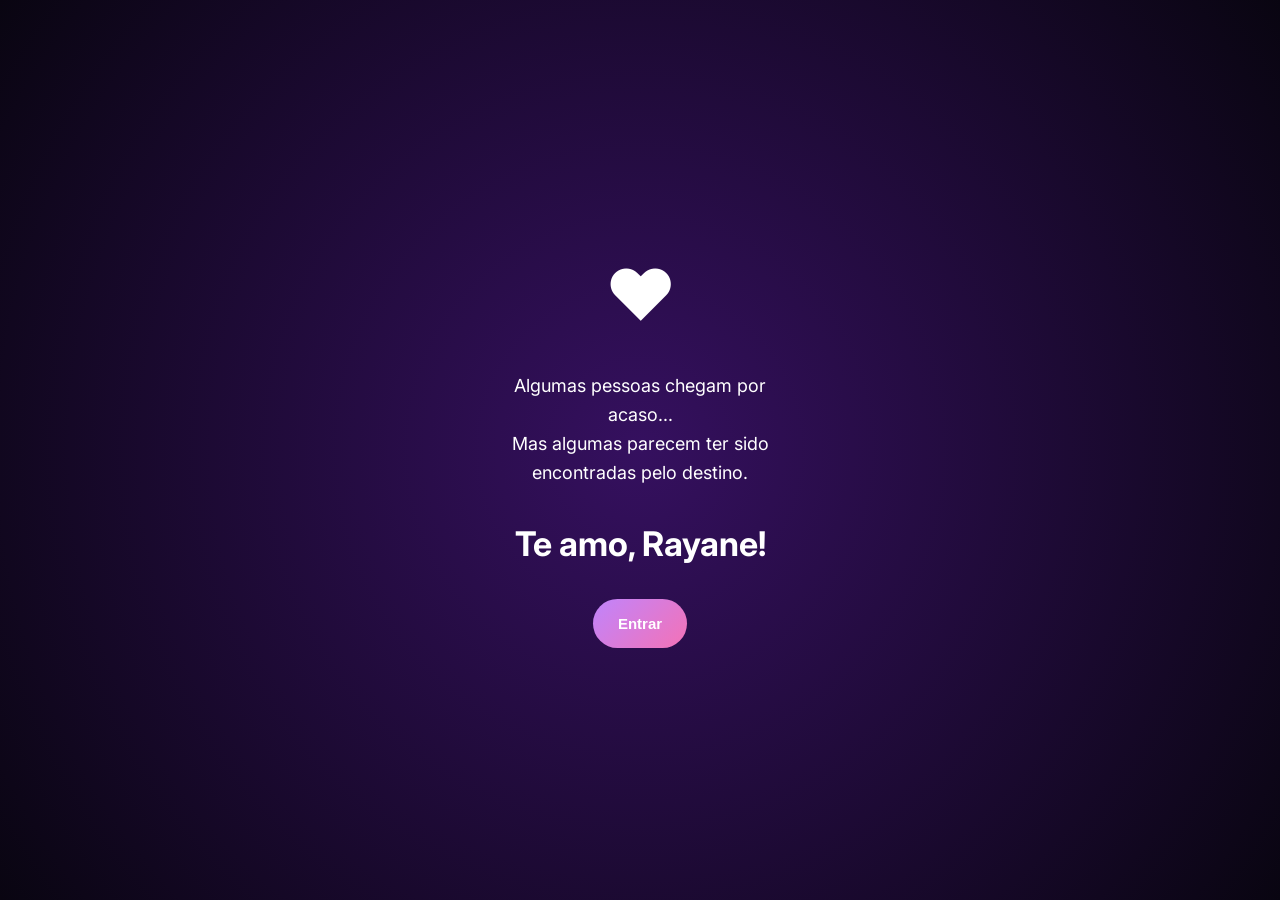
<file: index.html>
<!DOCTYPE html>
<html lang="pt-BR">

<head>

<meta charset="UTF-8">
<meta name="viewport" content="width=device-width, initial-scale=1.0">

<title>R & J</title>


<link rel="preconnect" href="https://fonts.googleapis.com">
<link rel="preconnect" href="https://fonts.gstatic.com" crossorigin>


<link href="https://fonts.googleapis.com/css2?family=Inter:wght@300;400;500;600;700&display=swap" rel="stylesheet">


<link rel="stylesheet" href="assets/css/global.css">
<link rel="stylesheet" href="assets/css/home.css">


</head>


<body>

<script>

if(!sessionStorage.getItem("introVista")){
    window.location.replace("intro.html");
}

</script>


<div class="background-glow"></div>





<header class="hero">


<div class="hero-content">


<p class="subtitle">
I don't know much about algebra

But I know 1 plus 1 equals 2

And it's me and you
</p>



<h1>
R & J
</h1>



<p class="hero-text">

Um lugar onde cada memória tem um lar.

</p>



</div>


</header>







<section class="intro-card">


<h2>
Para Rayane
</h2>



<p>

Criei este pequeno espaço para guardar
as nossas memórias, nossas músicas,
nossos momentos e todas as coisas
que me fazem lembrar de você.

</p>


</section>









<section class="counters">





<div class="counter-card">


<h3>
Desde que nos conhecemos
</h3>



<div class="time-counter">


<div>

<span id="conhecemosDias">
0
</span>

<small>
dias
</small>

</div>



<div>

<span id="conhecemosHoras">
0
</span>

<small>
horas
</small>

</div>




<div>

<span id="conhecemosMinutos">
0
</span>

<small>
min
</small>

</div>




<div>

<span id="conhecemosSegundos">
0
</span>

<small>
seg
</small>

</div>



</div>


</div>









<div class="counter-card">


<h3>
Desde o primeiro encontro
</h3>



<div class="time-counter">


<div>

<span id="encontroDias">
0
</span>

<small>
dias
</small>

</div>



<div>

<span id="encontroHoras">
0
</span>

<small>
horas
</small>

</div>




<div>

<span id="encontroMinutos">
0
</span>

<small>
min
</small>

</div>




<div>

<span id="encontroSegundos">
0
</span>

<small>
seg
</small>

</div>



</div>


</div>









<div class="counter-card">


<h3>
Desde o pedido de namoro
</h3>



<div class="time-counter">


<div>

<span id="namoroDias">
0
</span>

<small>
dias
</small>

</div>



<div>

<span id="namoroHoras">
0
</span>

<small>
horas
</small>

</div>




<div>

<span id="namoroMinutos">
0
</span>

<small>
min
</small>

</div>




<div>

<span id="namoroSegundos">
0
</span>

<small>
seg
</small>

</div>



</div>


</div>







</section>









<section class="quick-access">



<a href="paginas/musicas.html" class="feature-card">


🎵


<h3>
Músicas
</h3>


<p>
Todas as músicas que me lembraram você.
</p>


</a>





<a href="paginas/cartas.html" class="feature-card">


💌


<h3>
Cartas
</h3>


<p>
Sentimentos eternizados em palavras.
</p>


</a>





<a href="paginas/galeria.html" class="feature-card">


📸


<h3>
Galeria
</h3>


<p>
Momentos que merecem ser revisitados.
</p>


</a>





<a href="paginas/timeline.html" class="feature-card">


✨


<h3>
Timeline
</h3>


<p>
Nossa história em ordem cronológica.
</p>


</a>



</section>









<nav class="mobile-nav">


<a href="index.html">
🏠
</a>


<a href="paginas/musicas.html">
🎵
</a>


<a href="paginas/cartas.html">
💌
</a>


<a href="paginas/galeria.html">
📸
</a>


<a href="paginas/timeline.html">
✨
</a>



</nav>




<div id="pageTransition"></div>


<script src="assets/js/app.js"></script>

<script src="assets/js/transition.js"></script>


</body>

</html>
</file>
<file: assets/css/global.css>
/* ===========================
   RESET
=========================== */

*{
    margin:0;
    padding:0;
    box-sizing:border-box;
}

html{
    scroll-behavior:smooth;
}

body{

    font-family:'Inter',sans-serif;

    color:#ffffff;

    background:#050816;

    overflow-x:hidden;

    min-height:100vh;

    padding-bottom:90px;

}

/* ===========================
   CORES
=========================== */

:root{

    --blue:#3B82F6;
    --blue-light:#60A5FA;

    --purple:#A855F7;
    --purple-light:#C084FC;

    --white:#FFFFFF;

    --text:#CBD5E1;

    --glass:rgba(255,255,255,.06);

    --glass-border:rgba(255,255,255,.10);

}

/* ===========================
   FUNDO
=========================== */

.bg-gradient{

    position:fixed;

    inset:0;

    z-index:-2;

    background:

    radial-gradient(circle at top left,
    rgba(59,130,246,.22),
    transparent 40%),

    radial-gradient(circle at top right,
    rgba(168,85,247,.22),
    transparent 40%),

    linear-gradient(
    180deg,
    #050816,
    #08111f,
    #111827);

}

/* brilho azul */

.bg-gradient::before{

    content:"";

    position:absolute;

    width:420px;
    height:420px;

    border-radius:50%;

    background:rgba(59,130,246,.18);

    filter:blur(120px);

    left:-120px;

    top:120px;

}

/* brilho roxo */

.bg-gradient::after{

    content:"";

    position:absolute;

    width:420px;
    height:420px;

    border-radius:50%;

    background:rgba(168,85,247,.18);

    filter:blur(120px);

    right:-120px;

    bottom:80px;

}

/* ===========================
   TIPOGRAFIA
=========================== */

h1,h2,h3{

    font-weight:700;

}

p{

    color:var(--text);

    line-height:1.8;

}

small{

    color:#94A3B8;

    letter-spacing:2px;

    text-transform:uppercase;

}

/* ===========================
   LINKS
=========================== */

a{

    text-decoration:none;

    color:inherit;

}

/* ===========================
   GLASS
=========================== */

.glass{

    background:var(--glass);

    backdrop-filter:blur(22px);

    border:1px solid var(--glass-border);

    box-shadow:

    0 20px 50px rgba(0,0,0,.30);

}

/* ===========================
   BOTÕES
=========================== */

.btn{

    display:inline-flex;

    align-items:center;

    justify-content:center;

    gap:10px;

    padding:14px 26px;

    border-radius:50px;

    border:none;

    cursor:pointer;

    font-weight:600;

    transition:.35s;

    color:white;

    background:

    linear-gradient(
    135deg,
    var(--blue),
    var(--purple)
    );

}

.btn:hover{

    transform:translateY(-4px);

    box-shadow:

    0 15px 40px rgba(59,130,246,.35);

}

/* ===========================
   IMAGENS
=========================== */

img{

    display:block;

    width:100%;

}

/* ===========================
   SCROLLBAR
=========================== */

::-webkit-scrollbar{

    width:10px;

}

::-webkit-scrollbar-track{

    background:#08111f;

}

::-webkit-scrollbar-thumb{

    background:linear-gradient(

    var(--blue),

    var(--purple)

    );

    border-radius:50px;

}

/* ===========================
   ANIMAÇÕES
=========================== */

.fade-up{

    animation:fadeUp .8s ease both;

}

.fade{

    animation:fade .8s ease both;

}

.scale{

    animation:scale .7s ease both;

}

@keyframes fadeUp{

from{

opacity:0;

transform:translateY(35px);

}

to{

opacity:1;

transform:translateY(0);

}

}

@keyframes fade{

from{

opacity:0;

}

to{

opacity:1;

}

}

@keyframes scale{

from{

opacity:0;

transform:scale(.92);

}

to{

opacity:1;

transform:scale(1);

}

}

/* ===========================
   SEÇÕES
=========================== */

section{

    width:min(1100px,92%);

    margin:auto;

    margin-bottom:45px;

}

/* ===========================
   MOBILE
=========================== */

@media(max-width:768px){

body{

padding-bottom:90px;

}

}

/* ===========================
   DESKTOP
=========================== */

@media(min-width:900px){

body{

padding-top:90px;

padding-bottom:0;

}

}

/* =================================
   TELA DE ABERTURA ✨
================================= */


.opening-screen {


    position:fixed;


    inset:0;


    background:

    radial-gradient(
        circle at center,
        #35105f,
        #090511
    );


    display:flex;


    align-items:center;


    justify-content:center;



    z-index:9999;



    transition:

    opacity 1s ease,

    visibility 1s ease;


}



.opening-screen.hide {


    opacity:0;


    visibility:hidden;


}




.opening-content {


    text-align:center;


    max-width:350px;


    padding:25px;


}



.opening-heart {


    font-size:70px;


    animation:

    pulseHeart 2s infinite;


    margin-bottom:35px;


}



.opening-text {


    color:white;


    font-size:18px;


    line-height:1.6;


    opacity:0;


    animation:

    aparecerTexto 2s forwards;


}



.opening-text.delay {


    animation-delay:2s;


}



.opening-content h1 {


    margin-top:35px;


    color:white;


    font-size:34px;


    opacity:0;


    animation:

    aparecerTexto 2s forwards;


    animation-delay:4s;


}





#enterSite {


    margin-top:35px;


    padding:16px 25px;


    border:none;


    border-radius:30px;


    background:

    linear-gradient(
        135deg,
        #c084fc,
        #f472b6
    );


    color:white;


    font-size:15px;


    font-weight:600;


    opacity:0;


    animation:

    aparecerTexto 2s forwards;


    animation-delay:5s;


}







@keyframes pulseHeart {


0% {

transform:scale(1);

}



50% {

transform:scale(1.15);

}



100% {

transform:scale(1);

}


}





@keyframes aparecerTexto {


from {

opacity:0;

transform:
translateY(20px);

}



to {

opacity:1;

transform:
translateY(0);

}


}

#pageTransition{

    position:fixed;

    inset:0;

    background:#09090f;

    opacity:0;

    pointer-events:none;

    transition:opacity .35s ease;

    z-index:99999;

}

#pageTransition.active{

    opacity:1;

    pointer-events:auto;

}
</file>
<file: assets/css/home.css>
.hero{

min-height:45vh;

display:flex;
align-items:center;
justify-content:center;

text-align:center;

padding:60px 20px;

}

.subtitle{

letter-spacing:4px;

text-transform:uppercase;

font-size:.8rem;

color:#f472b6;

margin-bottom:10px;

}

.hero h1{

font-size:3rem;

margin-bottom:15px;

}

.hero-text{

max-width:600px;

margin:auto;

}

.intro-card{

margin-top:20px;

background:rgba(255,255,255,.05);

backdrop-filter:blur(10px);

padding:30px;

border-radius:24px;

}

.intro-card h2{

margin-bottom:15px;

}

.counters{

display:grid;

grid-template-columns:
repeat(auto-fit,minmax(220px,1fr));

gap:20px;

margin-top:40px;

}

.counter-card{

background:rgba(255,255,255,.05);

backdrop-filter:blur(10px);

padding:30px;

border-radius:24px;

text-align:center;

}

.counter-card span{

font-size:2.5rem;

font-weight:700;

display:block;

margin-bottom:10px;

color:#f472b6;

}

.quick-access{

display:grid;

grid-template-columns:
repeat(auto-fit,minmax(220px,1fr));

gap:20px;

margin-top:40px;

}

.feature-card{

background:rgba(255,255,255,.05);

padding:30px;

border-radius:24px;

transition:.3s;

}

.feature-card:hover{

transform:translateY(-6px);

}

.feature-card h3{

margin:15px 0;

}

.mobile-nav{

position:fixed;

bottom:0;
left:0;

width:100%;

height:70px;

background:#0f172aee;

backdrop-filter:blur(15px);

display:flex;

justify-content:space-around;

align-items:center;

font-size:1.5rem;

border-top:
1px solid rgba(255,255,255,.08);

}

@media(min-width:900px){

.mobile-nav{

top:0;
bottom:auto;

height:70px;

}

body{

padding-top:90px;

padding-bottom:0;

}

/* =====================================
   CONTADORES EM TEMPO REAL ❤️
===================================== */


.counters {

    width:100%;

    display:flex;

    flex-direction:column;

    align-items:center;

    gap:20px;

    margin:35px auto;

}




.counter-card {

    width:100%;

    max-width:600px;


    padding:25px 18px;


    background:

    rgba(255,255,255,0.08);


    border:

    1px solid rgba(255,255,255,0.15);


    border-radius:28px;


    backdrop-filter:blur(20px);


    box-shadow:

    0 15px 40px rgba(0,0,0,0.25);


}





.counter-card h3 {

    text-align:center;

    font-size:16px;

    font-weight:600;

    margin-bottom:20px;

}





.time-counter {


    width:100%;


    display:grid;


    grid-template-columns:
    repeat(4,1fr);


    gap:10px;


}





.time-counter div {


    text-align:center;


    background:

    rgba(255,255,255,0.06);


    padding:12px 5px;


    border-radius:18px;


}




.counter-card {

    width:100%;

    max-width:600px;


    padding:25px 18px;


    background:

    rgba(255,255,255,0.08);


    border:

    1px solid rgba(255,255,255,0.15);


    border-radius:28px;


    backdrop-filter:blur(20px);


    box-shadow:

    0 15px 40px rgba(0,0,0,0.25);


}





.counter-card h3 {

    text-align:center;

    font-size:16px;

    font-weight:600;

    margin-bottom:20px;

}





.time-counter {


    width:100%;


    display:grid;


    grid-template-columns:
    repeat(4,1fr);


    gap:10px;


}





.time-counter div {


    text-align:center;


    background:

    rgba(255,255,255,0.06);


    padding:12px 5px;


    border-radius:18px;


}






.time-counter span {


    display:block;


    font-size:26px;


    font-weight:700;



    color:white;



    letter-spacing:-1px;



    animation:

    transition: .25s;

}





.time-counter small {


    display:block;


    margin-top:5px;



    font-size:11px;



    text-transform:uppercase;



    color:

    rgba(255,255,255,.65);



}







@keyframes aparecerNumero {


from {

opacity:0;

transform:

translateY(8px);

}



to {

opacity:1;

transform:

translateY(0);

}


}







/* Mobile menor */


@media(max-width:380px){


.time-counter span {


    font-size:20px;


}



.counter-card h3 {


    font-size:14px;


}


}

}

/* =====================================
   HERO PRINCIPAL ❤️
===================================== */


.hero {


    min-height:70vh;


    display:flex;


    align-items:center;


    justify-content:center;


    text-align:center;


    position:relative;


    padding:40px 20px;


}





.hero-content {


    max-width:420px;


    animation:

    aparecerHero 1.2s ease;


}





.subtitle {


    font-size:13px;


    letter-spacing:4px;


    text-transform:uppercase;


    color:

    rgba(255,255,255,.7);


    margin-bottom:18px;


}





.hero h1 {


    font-size:42px;


    font-weight:700;


    background:

    linear-gradient(
        135deg,
        #ffffff,
        #f9a8d4,
        #c084fc
    );


    -webkit-background-clip:text;


    -webkit-text-fill-color:transparent;


    position:relative;


}





.hero h1::after {


    content:"";


    position:absolute;


    width:150px;


    height:150px;


    background:

    rgba(192,132,252,.35);


    filter:blur(50px);


    left:50%;


    top:50%;


    transform:

    translate(-50%,-50%);


    z-index:-1;


}





.hero-text {


    margin-top:20px;


    color:#ddd;


    font-size:17px;


    line-height:1.6;


}





@keyframes aparecerHero {


from {


opacity:0;


transform:

translateY(40px);


}



to {


opacity:1;


transform:

translateY(0);


}


}






@media(max-width:400px){


.hero h1 {


    font-size:34px;


}



.hero-text {


    font-size:15px;


}


}

.fade-out{

    animation:fadeOut .6s forwards;

}

@keyframes fadeOut{

from{

opacity:1;

transform:scale(1);

}

to{

opacity:0;

transform:scale(1.05);

}

}
</file>
<file: assets/css/intro.css>
.fade-out{

    animation:fadeOut .6s forwards;

}

@keyframes fadeOut{

    from{

        opacity:1;
        transform:scale(1);

    }

    to{

        opacity:0;
        transform:scale(1.05);

    }

}
</file>
<file: assets/css/cartas.css>
.page-header{

    text-align:center;

    padding:60px 20px 30px;

}

.page-header h1{

    font-size:40px;

}

.page-header p{

    opacity:.7;

}

.lista-cartas{

    max-width:700px;

    margin:auto;

    padding:20px;

}

.envelope{

    background:rgba(255,255,255,.06);

    border:1px solid rgba(255,255,255,.12);

    backdrop-filter:blur(20px);

    border-radius:22px;

    padding:25px;

    margin-bottom:25px;

    cursor:pointer;

    transition:.35s;

}

.envelope:hover{

    transform:
    translateY(-8px)
    rotate(-1deg);

}

.envelope h2{

    font-size:24px;

    margin-bottom:8px;

}

.envelope small{

    opacity:.6;

}

.modal{

    position:fixed;

    inset:0;

    display:none;

    align-items:center;

    justify-content:center;

    z-index:9999;

}

.modal.ativo{

    display:flex;

}

.modal-overlay{

    position:absolute;

    inset:0;

    backdrop-filter:blur(10px);

    background:rgba(0,0,0,.55);

}

.carta{

    position:relative;

    width:min(90%,800px);

    max-height:85vh;

    overflow:auto;

    background:#fffdf7;

    color:#333;

    border-radius:16px;

    padding:50px;

    z-index:2;

    box-shadow:0 30px 80px rgba(0,0,0,.4);

    animation: abrirCarta .55s cubic-bezier(.22,.61,.36,1);

}

.carta h2{

    font-family:"Cormorant Garamond",serif;

    font-size:42px;

    margin-bottom:10px;

}

.carta .data{

    color:#777;

    margin-bottom:30px;

}

.carta p{

    line-height:1.9;

    white-space:pre-wrap;

    text-align:justify;

    font-size:17px;

}

.assinatura{

    margin-top:45px;

    text-align:right;

    font-family:"Cormorant Garamond",serif;

    font-size:28px;

}

.fechar{

    position:absolute;

    right:20px;

    top:20px;

    background:none;

    border:none;

    font-size:32px;

    cursor:pointer;

}

@keyframes abrirCarta{

    0%{

        opacity:0;

        transform:

        translateY(80px)

        scale(.88);

    }

    60%{

        opacity:1;

        transform:

        translateY(-8px)

        scale(1.02);

    }

    100%{

        transform:

        translateY(0)

        scale(1);

    }

}

from{

opacity:0;

transform:
translateY(40px)
scale(.92);

}

to{

opacity:1;

transform:
translateY(0)
scale(1);

}


.envelope{

    position:relative;

    overflow:hidden;

    height:180px;

}




.flap{

    position:absolute;

    top:0;

    left:0;

    width:100%;

    height:90px;

    background:rgba(255,255,255,.15);

    clip-path:polygon(0 0,100% 0,50% 100%);

    transform-origin:top;

    transition:.5s;

}




.paper-preview{

    position:absolute;

    left:20px;

    right:20px;

    bottom:20px;

    background:#fffdf7;

    color:#333;

    border-radius:12px;

    padding:20px;

    transition:.45s;

}

.envelope:hover .paper-preview{

    transform:translateY(-15px);

}




.envelope:hover .flap{

    transform:rotateX(160deg);

}

.carta{

background:

linear-gradient(

180deg,

#fffefb,

#fdf8ef

);

}

.carta::before{

content:"";

position:absolute;

top:0;

left:40px;

bottom:0;

width:2px;

background:

rgba(180,0,0,.12);

}

.carta{

    animation:
        abrirCarta .45s ease,
        respirar 6s ease-in-out infinite;

    background:

linear-gradient(
180deg,
#fffefb,
#fdf8ef
);

background-image:

radial-gradient(
rgba(0,0,0,.02) 1px,
transparent 1px
);

background-size:8px 8px;

}

@keyframes respirar{

    0%{
        transform:translateY(0px);
    }

    50%{
        transform:translateY(-2px);
    }

    100%{
        transform:translateY(0px);
    }
}

.carta h2{

    animation:
    surgirTitulo
    .8s ease;

}

@keyframes surgirTitulo{

from{

opacity:0;

transform:

translateY(-15px);

}

to{

opacity:1;

transform:

translateY(0);

}

}

.assinatura{

font-family:

'Parisienne',
cursive;

font-size:40px;

margin-top:50px;

}

.carta p {

    opacity: 0;

    transform: translateY(15px);

    animation: revelarTexto .8s ease forwards;

    animation-delay: .25s;

}

@keyframes revelarTexto {

    from {

        opacity: 0;
        transform: translateY(15px);

    }

    to {

        opacity: 1;
        transform: translateY(0);

    }

}

.carta h2,
.carta .data {

    opacity: 0;

    animation: fadeCarta .5s ease forwards;

}

.carta .data{

    animation-delay:.15s;

}

@keyframes fadeCarta{

    from{

        opacity:0;

        transform:translateY(-10px);

    }

    to{

        opacity:1;

        transform:translateY(0);

    }

}

.preview{

    margin-top:12px;

    font-size:.9rem;

    color:#666;

    line-height:1.5;

    display:-webkit-box;

    -webkit-line-clamp:2;

    -webkit-box-orient:vertical;

    overflow:hidden;

}
</file>
<file: assets/css/galeria.css>
.gallery{

    width:min(1200px,90%);

    margin:50px auto 120px;

    display:grid;

    grid-template-columns:repeat(auto-fit,minmax(260px,1fr));

    gap:28px;

}

.photo-card{

    overflow:hidden;

    border-radius:18px;

    background:rgba(255,255,255,.05);

    backdrop-filter:blur(18px);

    border:1px solid rgba(255,255,255,.08);

    cursor:pointer;

    transition:.35s;

}

.photo-card:hover{

    transform:translateY(-8px);

    box-shadow:0 20px 40px rgba(0,0,0,.35);

}

.photo-card img{

    width:100%;

    aspect-ratio:1;

    object-fit:cover;

    transition:.4s;

}

.photo-card:hover img{

    transform:scale(1.05);

}

.photo-card div{

    padding:18px;

}

.photo-card h3{

    margin-bottom:8px;

}

.photo-card p{

    opacity:.75;

    line-height:1.6;

}

.gallery-modal{

    position:fixed;

    inset:0;

    display:none;

    justify-content:center;

    align-items:center;

    z-index:999;

}

.gallery-modal.active{

    display:flex;

}

.gallery-overlay{

    position:absolute;

    inset:0;

    background:rgba(0,0,0,.85);

    backdrop-filter:blur(10px);

}

.gallery-content{

    position:relative;

    width:min(900px,92vw);

    background:#171723;

    border-radius:24px;

    padding:30px;

    text-align:center;

    z-index:2;

    animation:zoom .3s;

}

.gallery-content img{

    width:100%;

    max-height:70vh;

    object-fit:contain;

    border-radius:16px;

    margin-bottom:20px;

}

.gallery-date{

    color:#9b9bb4;

    margin:12px 0;

}

.close-button{

    position:absolute;

    top:18px;

    right:18px;

    width:42px;

    height:42px;

    border:none;

    border-radius:50%;

    cursor:pointer;

    font-size:22px;

}

.gallery-nav{

    position:absolute;

    top:50%;

    transform:translateY(-50%);

    width:48px;

    height:48px;

    border:none;

    border-radius:50%;

    cursor:pointer;

    font-size:22px;

}

.left{

    left:-70px;

}

.right{

    right:-70px;

}

@keyframes zoom{

from{

opacity:0;

transform:scale(.92);

}

to{

opacity:1;

transform:scale(1);

}

}

@media(max-width:768px){

.left{

left:10px;

}

.right{

right:10px;

}

.gallery-content{

padding:20px;

}

}
</file>
